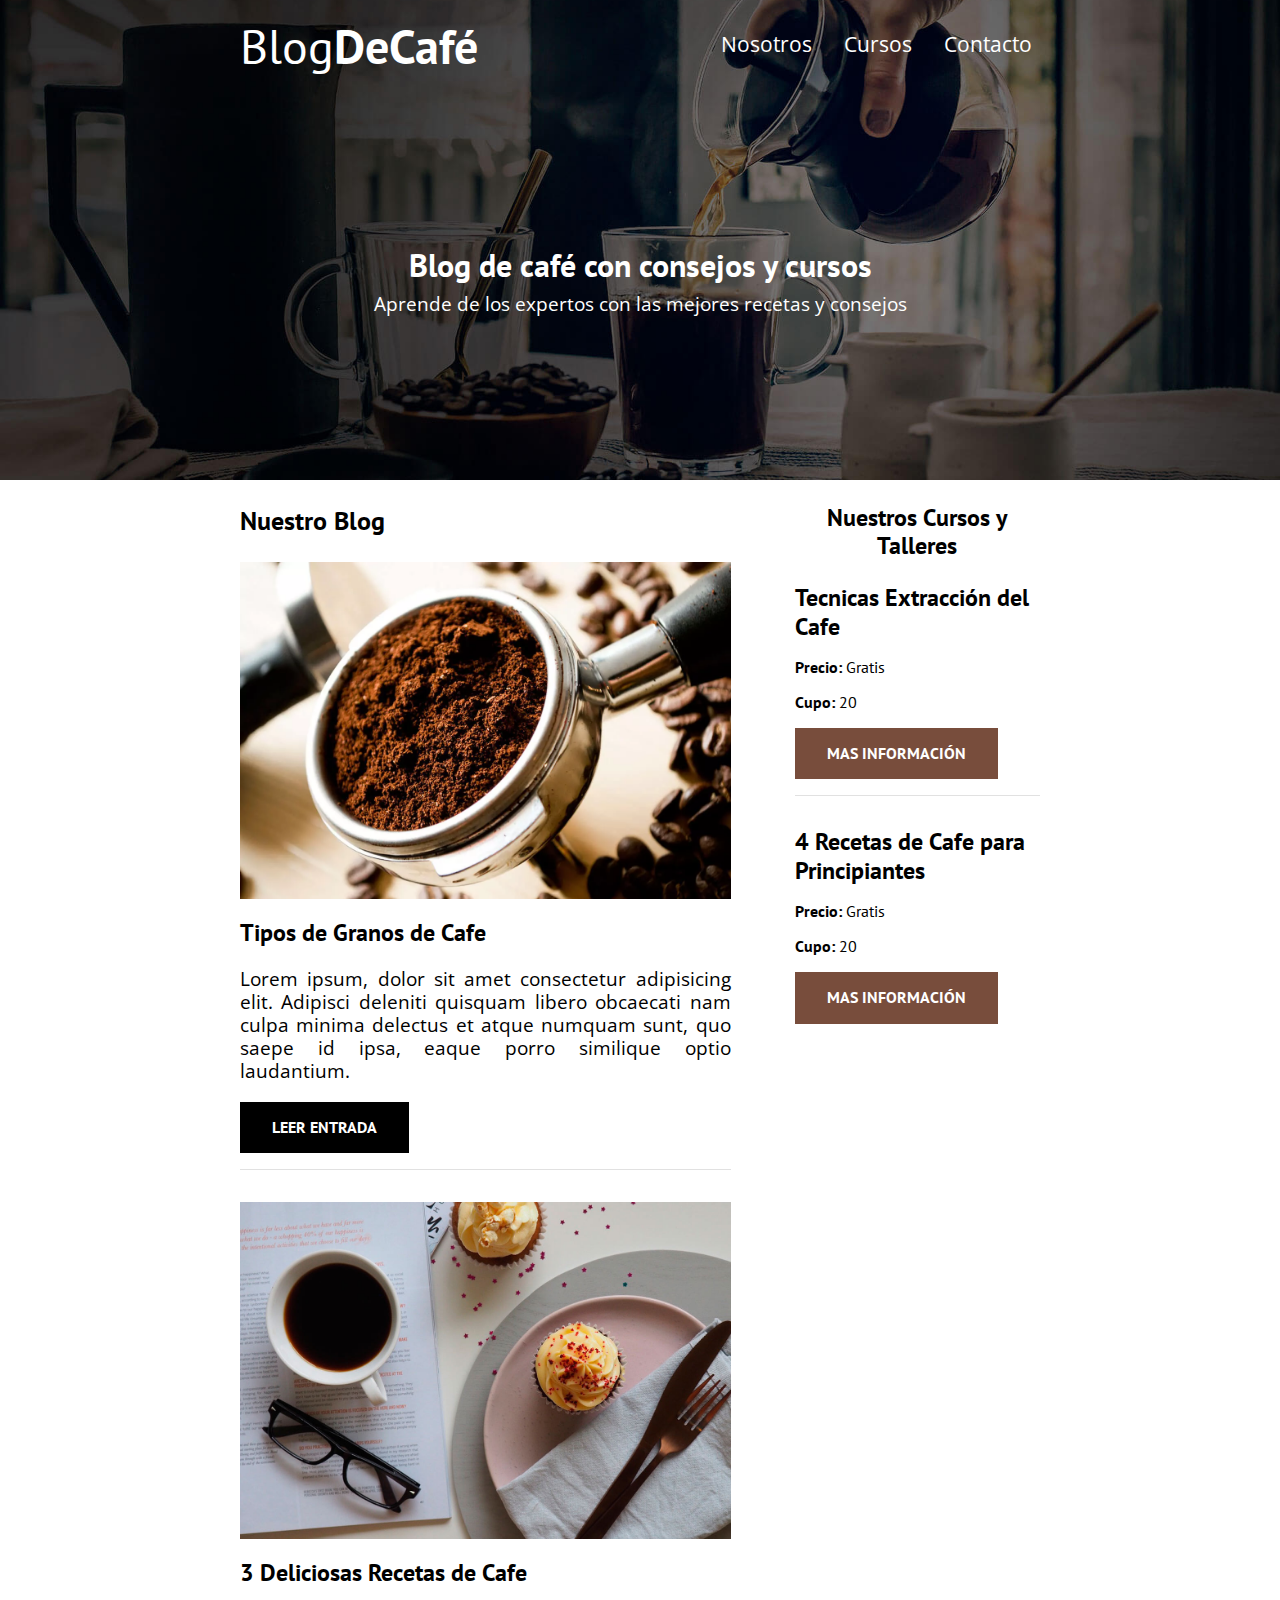
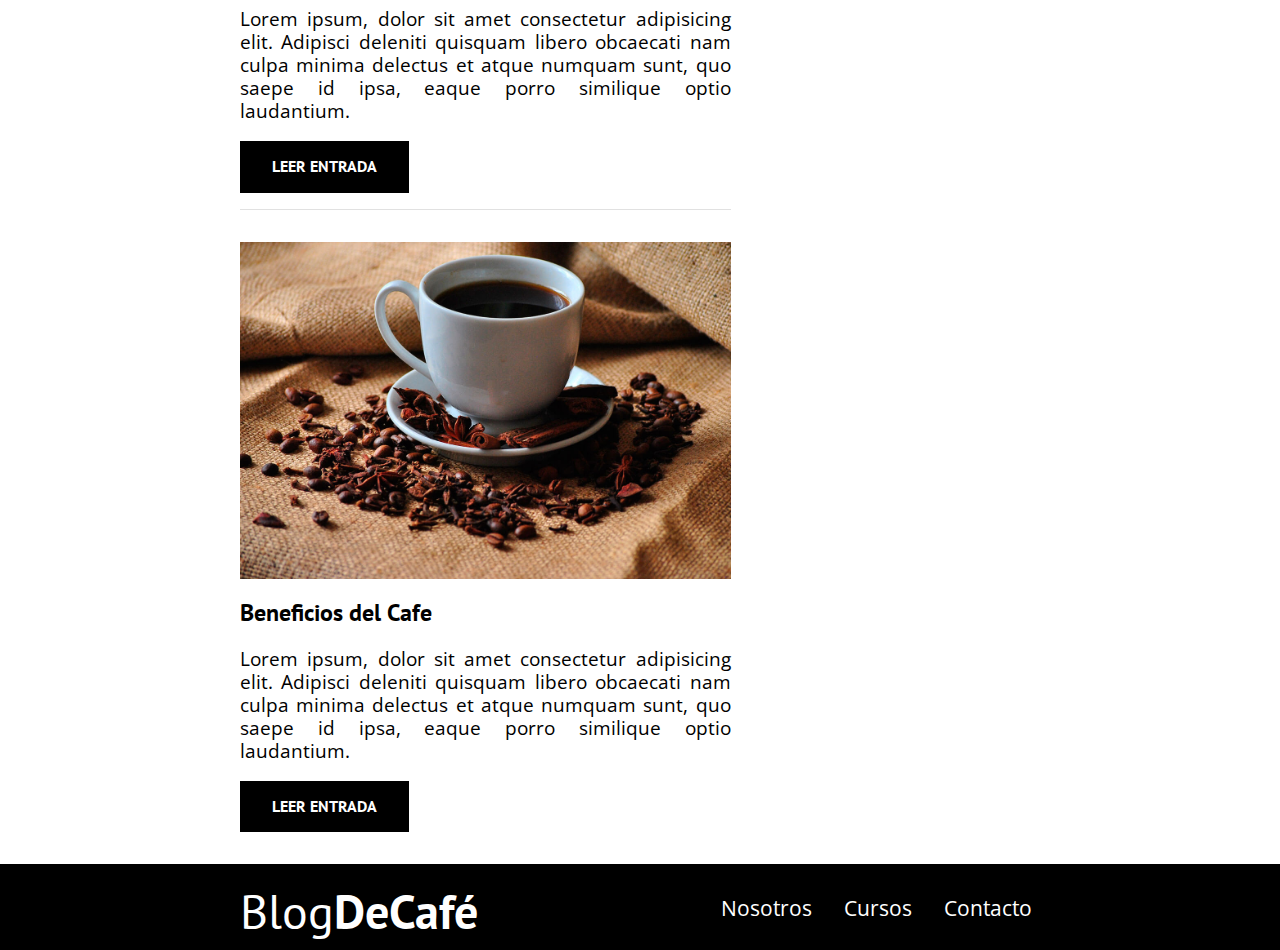
<file: index.html>
<!DOCTYPE html>
<html lang="en">
<head>
    <meta charset="UTF-8">
    <meta http-equiv="X-UA-Compatible" content="IE=edge">
    <meta name="viewport" content="width=device-width, initial-scale=1.0">
    
    <link rel="prefetch" href="nosotros.html">
    <title>Blog Del Cafe</title>

    <link rel="preload" href="css/normalize.css" as="style">
    <link rel="stylesheet" href="css/normalize.css">
    <link rel="preload" href="css/style.css" as="style">
    <link rel="stylesheet" href="css/style.css">
    <link rel="preload" href="https://fonts.googleapis.com/css2?family=Open+Sans&family=PT+Sans:wght@400;700&display=swap" crossorigin="crossorigin" as="font">
    <link href="https://fonts.googleapis.com/css2?family=Open+Sans&family=PT+Sans:wght@400;700&display=swap" rel="stylesheet"> 
    <link rel="preload" href="img/blog1.jpg">
</head>
<body>
    <header class="header">  

        <div class="contenedor">
            <div class="barra">
                <a href="index.html" class="logo">
                    <h1 class="logo__nombre no-margin centrar-texto">Blog<span class="logo__bold">DeCafé</span></h1>
                </a>
                <nav class="navegacion">
                    <a href="nosotros.html" class="navegacion__enlace">Nosotros</a>
                    <a href="cursos.html" class="navegacion__enlace">Cursos</a>
                    <a href="contacto.html" class="navegacion__enlace">Contacto</a>
                </nav>
            </div>
        </div>

        <div class="header__texto">
            <h2 class="no-margin ajustarh2">Blog de café con consejos y cursos</h2>
            <p class="no-margin">Aprende de los expertos con las mejores recetas y consejos</p>
        </div>
    </header>

    <div class="contenedor contenido-principal"> 
        <main class="blog">
            <h3>Nuestro Blog</h3>
            <article class="entrada">
                <div class="entrada__imagen">
                    <picture>
                        <source srcset="img/blog1.webp" type="image/webp">
                        <img loading="lazy" src="img/blog1.jpg" alt="imagen blog">
                    </picture>
                    
                </div>
                <div class="entrada__contenido">
                    <h4 class="no-margin">Tipos de Granos de Cafe</h4>
                    <p>Lorem ipsum, dolor sit amet consectetur adipisicing elit. Adipisci deleniti quisquam libero obcaecati nam culpa minima delectus et atque numquam sunt, quo saepe id ipsa, eaque porro similique optio laudantium.</p>
                    <a href="entrada.html" class="boton boton--primario">Leer entrada</a>
                </div>
            </article>

            <article class="entrada">
                <div class="entrada__imagen">
                    <img src="img/blog2.jpg" alt="imagen blog">
                </div>
                <div class="entrada__contenido">
                    <h4 class="no-margin">3 Deliciosas Recetas de Cafe</h4>
                    <p>Lorem ipsum, dolor sit amet consectetur adipisicing elit. Adipisci deleniti quisquam libero obcaecati nam culpa minima delectus et atque numquam sunt, quo saepe id ipsa, eaque porro similique optio laudantium.</p>
                    <a href="entrada.html" class="boton boton--primario">Leer entrada</a>
                </div>
            </article>

            <article class="entrada">
                <div class="entrada__imagen">
                    <img src="img/blog3.jpg" alt="imagen blog">
                </div>
                <div class="entrada__contenido">
                    <h4 class="no-margin">Beneficios del Cafe</h4>
                    <p>Lorem ipsum, dolor sit amet consectetur adipisicing elit. Adipisci deleniti quisquam libero obcaecati nam culpa minima delectus et atque numquam sunt, quo saepe id ipsa, eaque porro similique optio laudantium.</p>
                    <a href="entrada.html" class="boton boton--primario">Leer entrada</a>
                </div>
            </article>
        </main>
        <aside class="sidebar">
            <h3 class="centrar-text">Nuestros Cursos y Talleres</h3>

            <ul class="cursos no-padding">
                <li class="widget-curso">
                    <h4 class="no-margin">Tecnicas Extracción del Cafe</h4>
                    <p class="widget-curso__label">Precio:
                        <span class="widget-curso__info">Gratis</span>
                    </p>
                    <p class="widget-curso__label">Cupo:
                        <span class="widget-curso__info">20</span>
                    </p>
                    <a href="entrada.html" class="boton boton--secundario">Mas Información</a>
                </li>

                <li class="widget-curso">
                    <h4 class="no-margin">4 Recetas de Cafe para Principiantes</h4>
                    <p class="widget-curso__label">Precio:
                        <span class="widget-curso__info">Gratis</span>
                    </p>
                    <p class="widget-curso__label">Cupo:
                        <span class="widget-curso__info">20</span>
                    </p>
                    <a href="entrada.html" class="boton boton--secundario">Mas Información</a>
                </li>
                
            </ul>
        </aside>
    </div>

    <footer class="footer">
        <div class="contenedor">
            <div class="barra">
                <a href="index.html" class="logo">
                    <h1 class="logo__nombre no-margin centrar-texto">Blog<span class="logo__bold">DeCafé</span></h1>
                </a>
                <nav class="navegacion">
                    <a href="nosotros.html" class="navegacion__enlace">Nosotros</a>
                    <a href="cursos.html" class="navegacion__enlace">Cursos</a>
                    <a href="contacto.html" class="navegacion__enlace">Contacto</a>
                </nav>
            </div>
        </div>
    </footer>
</body>
</html>
</file>
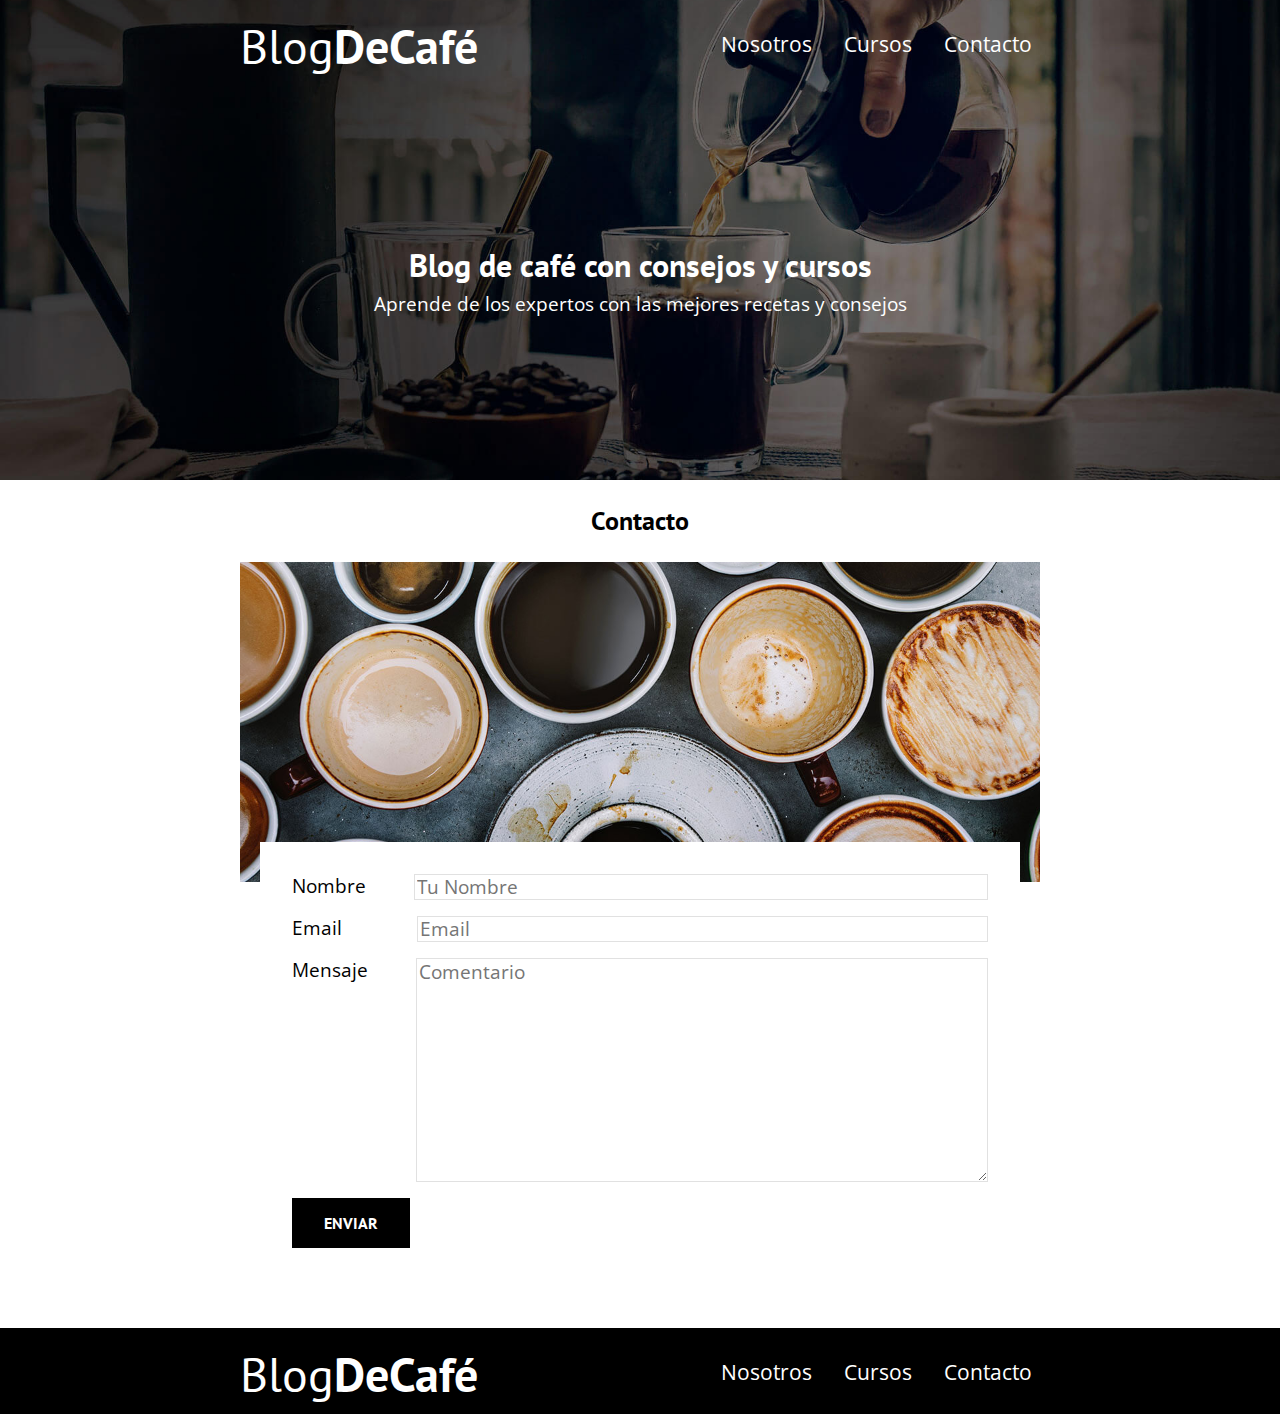
<file: contacto.html>
<!DOCTYPE html>
<html lang="en">
<head>
    <meta charset="UTF-8">
    <meta http-equiv="X-UA-Compatible" content="IE=edge">
    <meta name="viewport" content="width=device-width, initial-scale=1.0">
    <title>Blog Del Cafe</title>
</head>
<body>
    <!DOCTYPE html>
<html lang="en">
<head>
    <meta charset="UTF-8">
    <meta http-equiv="X-UA-Compatible" content="IE=edge">
    <meta name="viewport" content="width=device-width, initial-scale=1.0">
    <title>Blog Del Cafe</title>
    <link rel="stylesheet" href="/css/normalize.css">
    <link rel="stylesheet" href="/css/style.css">
    <link href="https://fonts.googleapis.com/css2?family=Open+Sans&family=PT+Sans:wght@400;700&display=swap" rel="stylesheet"> 
</head>
<body>
    <header class="header">  

        <div class="contenedor">
            <div class="barra">
                <a href="index.html" class="logo">
                    <h1 class="logo__nombre no-margin centrar-texto">Blog<span class="logo__bold">DeCafé</span></h1>
                </a>
                <nav class="navegacion">
                    <a href="nosotros.html" class="navegacion__enlace">Nosotros</a>
                    <a href="cursos.html" class="navegacion__enlace">Cursos</a>
                    <a href="contacto.html" class="navegacion__enlace">Contacto</a>
                </nav>
            </div>
        </div>

        <div class="header__texto">
            <h2 class="no-margin ajustarh2">Blog de café con consejos y cursos</h2>
            <p class="no-margin">Aprende de los expertos con las mejores recetas y consejos</p>
        </div>
    </header>
    
    <main class="contenedor">
        <h3 class="centrar-texto">Contacto</h3>

        <div class="contacto-bg"></div>
        <form class="formulario">
            <div class="campo">
                <label class="campo__label" for="Nombre">Nombre</label>
                <input class="campo__field" 
                placeholder="Tu Nombre"
                type="text" 
                name="Tu Nombre" 
                id="Nombre">
            </div>
            <div class="campo gap">
                <label class="campo__label--email" for="email">Email</label>
                <input   class="campo__field"
                placeholder="Email"
                type="email" 
                name="Tu Email"
                id="email">
            </div>
            <div class="campo">
                <label class="campo__label" for="mensaje">Mensaje</label>
                <textarea  class="campo__field campo__field--textarea" 
                placeholder="Comentario"
                id="mensaje" cols="30" 
                rows="10"></textarea>
            </div>

            <div class="campo">
                <input type="submit" 
                value="enviar" 
                class="boton boton--primario">
            </div>
        </form>
    </main>

    <footer class="footer">
        <div class="contenedor">
            <div class="barra">
                <a href="index.html" class="logo">
                    <h1 class="logo__nombre no-margin centrar-texto">Blog<span class="logo__bold">DeCafé</span></h1>
                </a>
                <nav class="navegacion">
                    <a href="nosotros.html" class="navegacion__enlace">Nosotros</a>
                    <a href="cursos.html" class="navegacion__enlace">Cursos</a>
                    <a href="contacto.html" class="navegacion__enlace">Contacto</a>
                </nav>
            </div>
        </div>
    </footer>
</body>
</html>
</body>
</html>
</file>
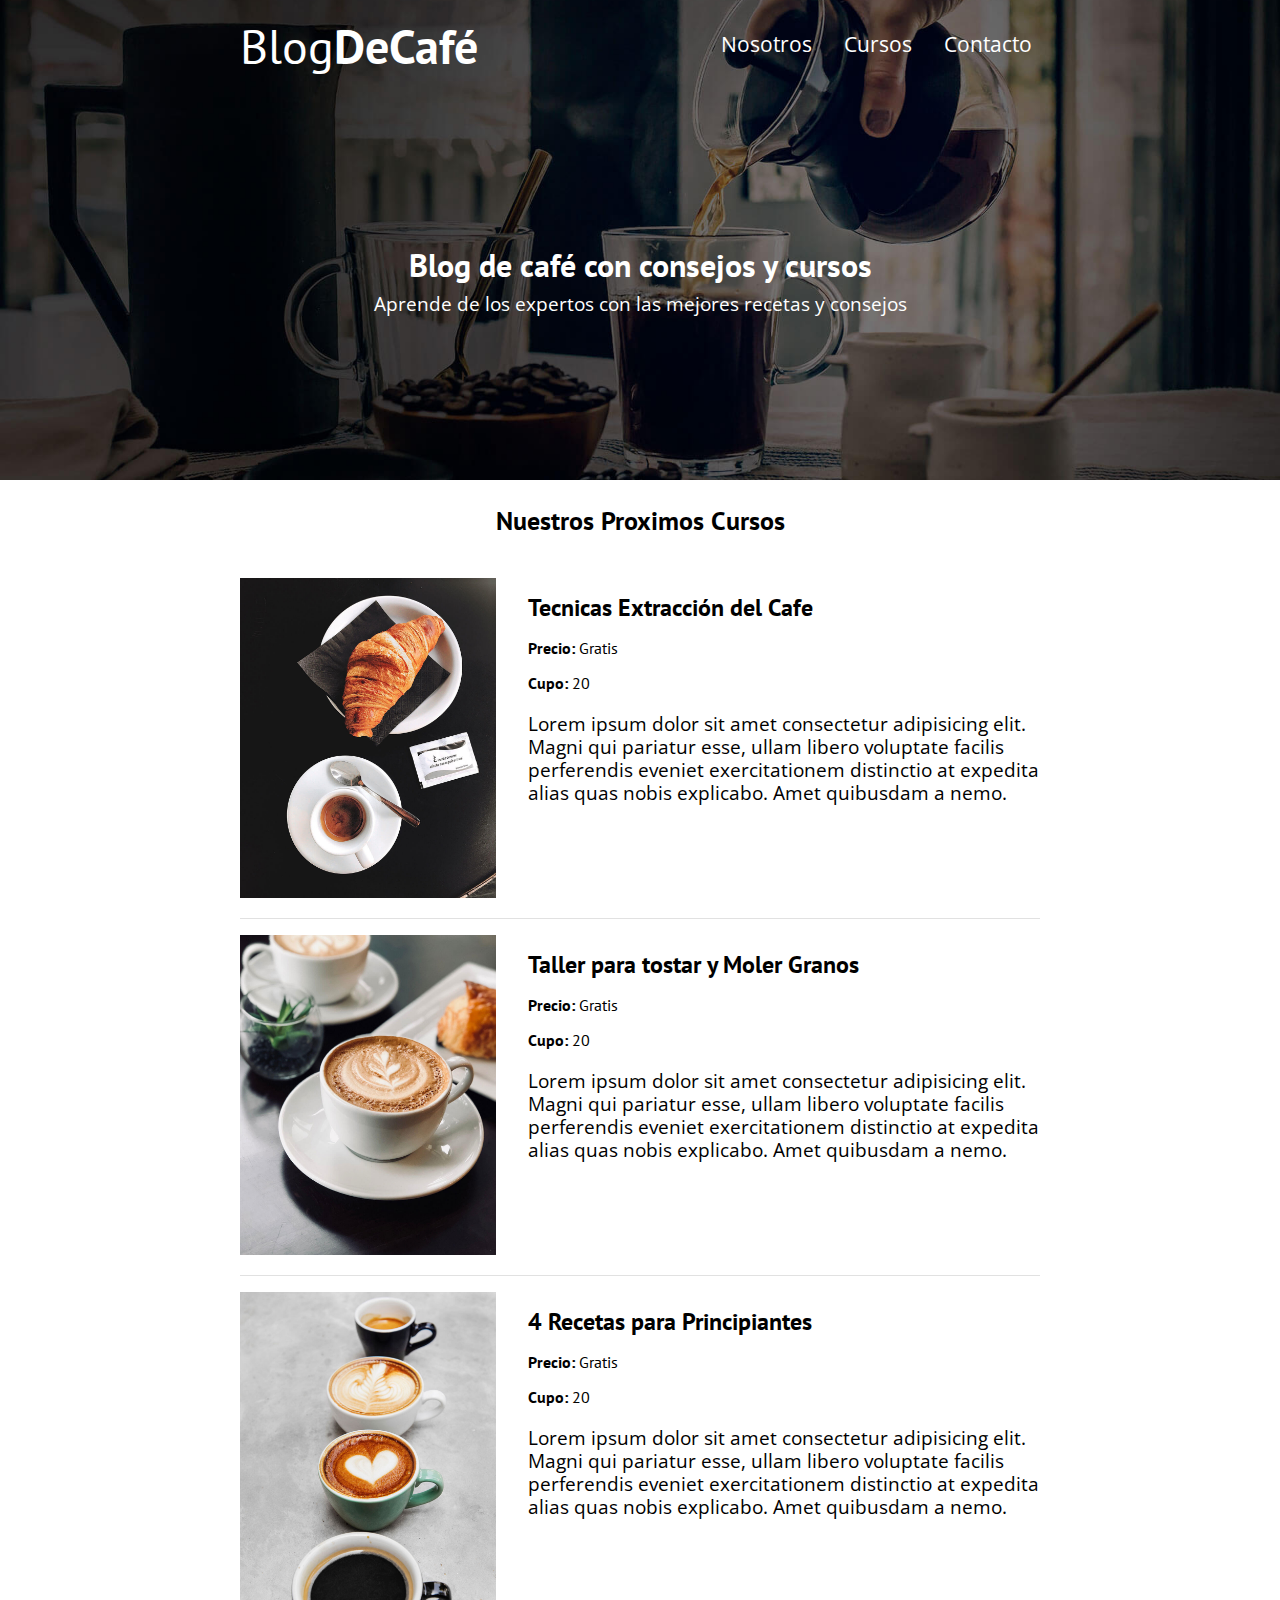
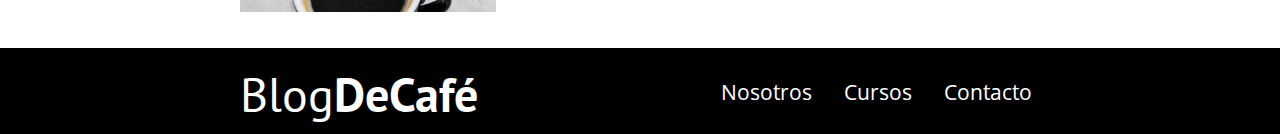
<file: cursos.html>
<!DOCTYPE html>
<html lang="en">
<head>
    <meta charset="UTF-8">
    <meta http-equiv="X-UA-Compatible" content="IE=edge">
    <meta name="viewport" content="width=device-width, initial-scale=1.0">
    <title>Blog Del Cafe</title>
    <link rel="stylesheet" href="/css/normalize.css">
    <link rel="stylesheet" href="/css/style.css">
    <link href="https://fonts.googleapis.com/css2?family=Open+Sans&family=PT+Sans:wght@400;700&display=swap" rel="stylesheet"> 
</head>
<body>
    <header class="header">  

        <div class="contenedor">
            <div class="barra">
                <a href="index.html" class="logo">
                    <h1 class="logo__nombre no-margin centrar-texto">Blog<span class="logo__bold">DeCafé</span></h1>
                </a>
                <nav class="navegacion">
                    <a href="nosotros.html" class="navegacion__enlace">Nosotros</a>
                    <a href="cursos.html" class="navegacion__enlace">Cursos</a>
                    <a href="contacto.html" class="navegacion__enlace">Contacto</a>
                </nav>
            </div>
        </div>

        <div class="header__texto">
            <h2 class="no-margin ajustarh2">Blog de café con consejos y cursos</h2>
            <p class="no-margin">Aprende de los expertos con las mejores recetas y consejos</p>
        </div>
    </header>
    
    <main class="contenedor">
        <h3 class="centrar-texto">Nuestros Proximos Cursos</h3>

        <div class="curso">
            <div class="curso__imagen">
                <img src="img/curso1.jpg" alt="imagen del Curso">
            </div>
            <div class="curso__informacion">
                <h4 class="calcu">Tecnicas Extracción del Cafe</h4>
                <p class="curso__label">Precio:
                    <span class="curso__info">Gratis</span>
                </p>
                <p class="curso__label">Cupo:
                    <span class="curso__info">20</span>
                </p>
                <p class="curso__descripcion">Lorem ipsum dolor sit amet consectetur adipisicing elit. Magni qui pariatur esse, ullam libero voluptate facilis perferendis eveniet exercitationem distinctio at expedita alias quas nobis explicabo. Amet quibusdam a nemo.</p>            
            </div> <!--CIERRE CURSO INFO -->
        </div> <!--Cierre curso-->

        <div class="curso">
            <div class="curso__imagen">
                <img src="img/curso2.jpg" alt="imagen del Curso">
            </div>

            <div class="curso__informacion">
                <h4 class="calcu">Taller para tostar y Moler Granos</h4>
                <p class="curso__label">Precio:
                    <span class="curso__info">Gratis</span>
                </p>
                <p class="curso__label">Cupo:
                    <span class="curso__info">20</span>
                </p>
                <p class="curso__descripcion">Lorem ipsum dolor sit amet consectetur adipisicing elit. Magni qui pariatur esse, ullam libero voluptate facilis perferendis eveniet exercitationem distinctio at expedita alias quas nobis explicabo. Amet quibusdam a nemo.</p>            
            </div> <!--CIERRE CURSO INFO -->
        </div> <!--Cierre curso-->


        <div class="curso">
            <div class="curso__imagen">
                <img src="img/curso3.jpg" alt="imagen del Curso">
            </div>

            <div class="curso__informacion">
                <h4 class="calcu">4 Recetas para Principiantes</h4>
                <p class="curso__label">Precio:
                    <span class="curso__info">Gratis</span>
                </p>
                <p class="curso__label">Cupo:
                    <span class="curso__info">20</span>
                </p>
                <p class="curso__descripcion">Lorem ipsum dolor sit amet consectetur adipisicing elit. Magni qui pariatur esse, ullam libero voluptate facilis perferendis eveniet exercitationem distinctio at expedita alias quas nobis explicabo. Amet quibusdam a nemo.</p>            
            </div> <!--CIERRE CURSO INFO -->
        </div> <!--Cierre curso-->


    </main>

    <footer class="footer">
        <div class="contenedor">
            <div class="barra">
                <a href="index.html" class="logo">
                    <h1 class="logo__nombre no-margin centrar-texto">Blog<span class="logo__bold">DeCafé</span></h1>
                </a>
                <nav class="navegacion">
                    <a href="nosotros.html" class="navegacion__enlace">Nosotros</a>
                    <a href="cursos.html" class="navegacion__enlace">Cursos</a>
                    <a href="contacto.html" class="navegacion__enlace">Contacto</a>
                </nav>
            </div>
        </div>
    </footer>
</body>
</html>
</file>
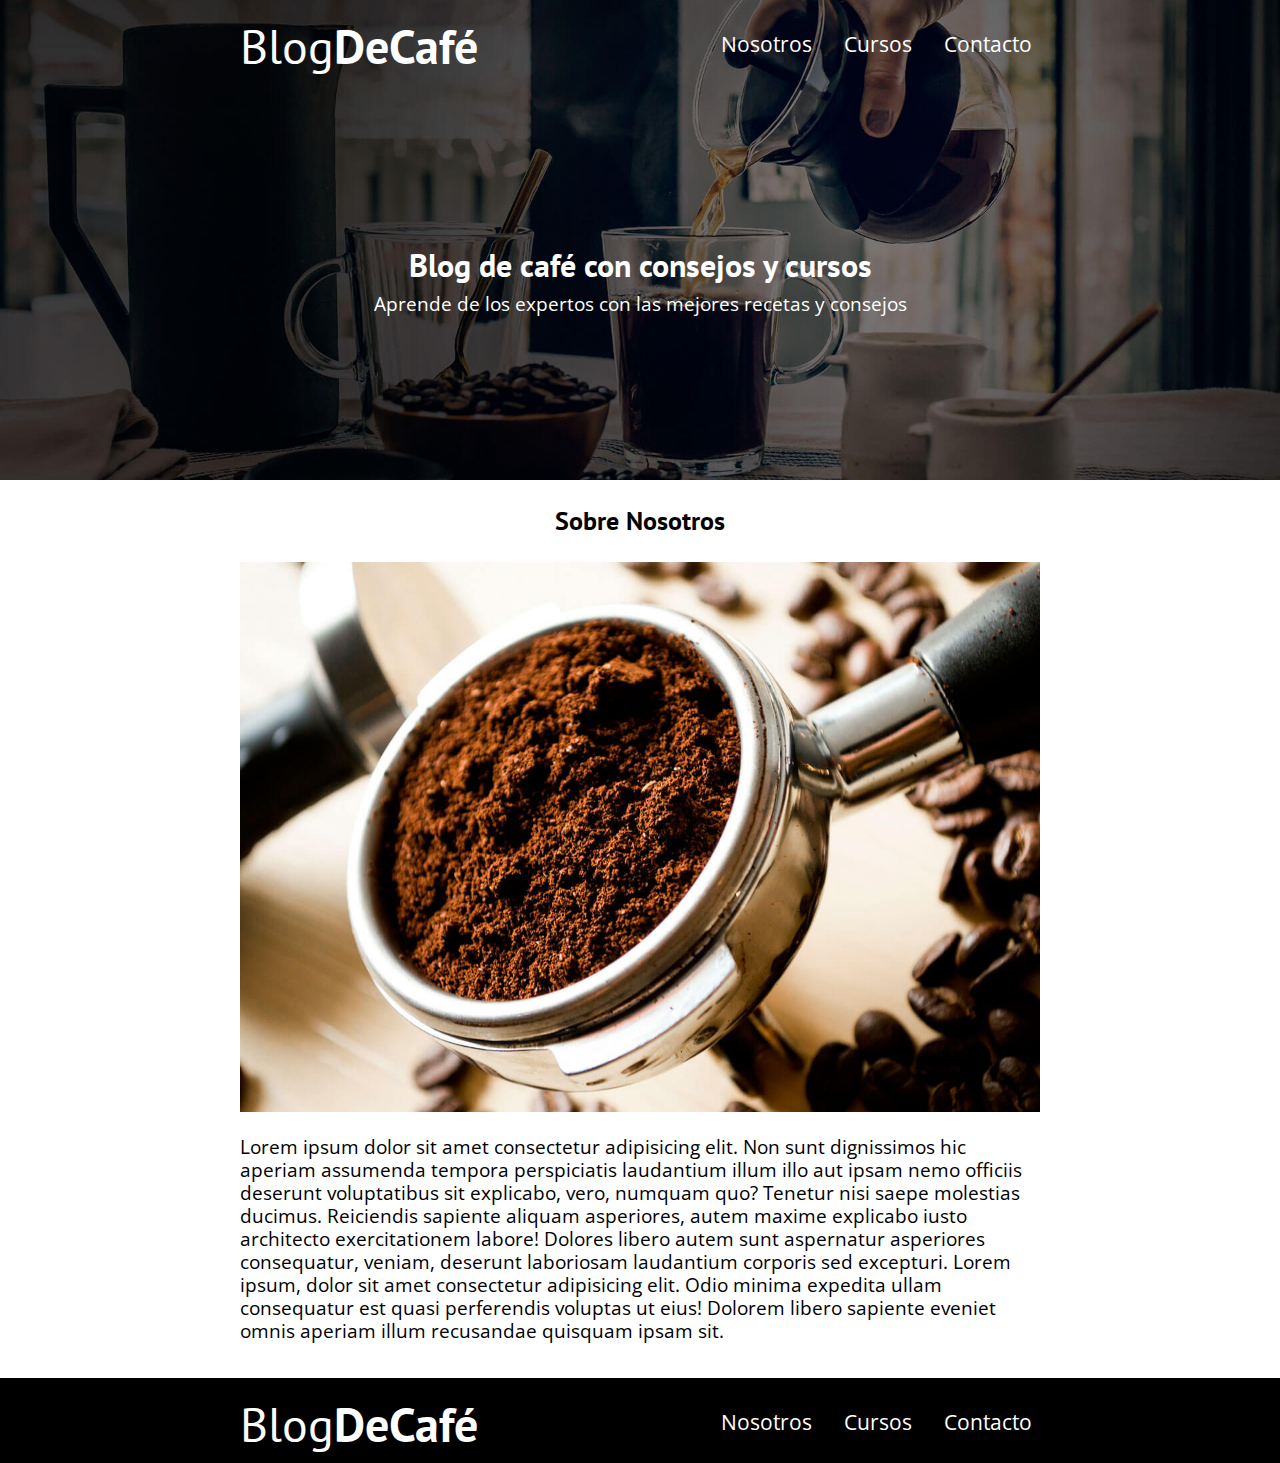
<file: entrada.html>
<!DOCTYPE html>
<html lang="en">
<head>
    <meta charset="UTF-8">
    <meta http-equiv="X-UA-Compatible" content="IE=edge">
    <meta name="viewport" content="width=device-width, initial-scale=1.0">
    <title>Blog Del Cafe</title>
</head>
<body>
    <!DOCTYPE html>
<html lang="en">
<head>
    <meta charset="UTF-8">
    <meta http-equiv="X-UA-Compatible" content="IE=edge">
    <meta name="viewport" content="width=device-width, initial-scale=1.0">
    <title>Blog Del Cafe</title>
    <link rel="stylesheet" href="/css/normalize.css">
    <link rel="stylesheet" href="/css/style.css">
    <link href="https://fonts.googleapis.com/css2?family=Open+Sans&family=PT+Sans:wght@400;700&display=swap" rel="stylesheet"> 
</head>
<body>
    <header class="header">  

        <div class="contenedor">
            <div class="barra">
                <a href="index.html" class="logo">
                    <h1 class="logo__nombre no-margin centrar-texto">Blog<span class="logo__bold">DeCafé</span></h1>
                </a>
                <nav class="navegacion">
                    <a href="nosotros.html" class="navegacion__enlace">Nosotros</a>
                    <a href="cursos.html" class="navegacion__enlace">Cursos</a>
                    <a href="contacto.html" class="navegacion__enlace">Contacto</a>
                </nav>
            </div>
        </div>

        <div class="header__texto">
            <h2 class="no-margin ajustarh2">Blog de café con consejos y cursos</h2>
            <p class="no-margin">Aprende de los expertos con las mejores recetas y consejos</p>
        </div>
    </header>
    
    <main class="contenedor">
        <h3 class="centrar-texto">Sobre Nosotros</h3>

        <img src="img/blog1.jpg" alt="imagen del blog">
        <p>Lorem ipsum dolor sit amet consectetur adipisicing elit. Non sunt dignissimos hic aperiam assumenda tempora perspiciatis laudantium illum illo aut ipsam nemo officiis deserunt voluptatibus sit explicabo, vero, numquam quo?
        Tenetur nisi saepe molestias ducimus. Reiciendis sapiente aliquam asperiores, autem maxime explicabo iusto architecto exercitationem labore! Dolores libero autem sunt aspernatur asperiores consequatur, veniam, deserunt laboriosam laudantium corporis sed excepturi.
        Lorem ipsum, dolor sit amet consectetur adipisicing elit. Odio minima expedita ullam consequatur est quasi perferendis voluptas ut eius! Dolorem libero sapiente eveniet omnis aperiam illum recusandae quisquam ipsam sit.</p>
    </main>

    <footer class="footer">
        <div class="contenedor">
            <div class="barra">
                <a href="index.html" class="logo">
                    <h1 class="logo__nombre no-margin centrar-texto">Blog<span class="logo__bold">DeCafé</span></h1>
                </a>
                <nav class="navegacion">
                    <a href="nosotros.html" class="navegacion__enlace">Nosotros</a>
                    <a href="cursos.html" class="navegacion__enlace">Cursos</a>
                    <a href="contacto.html" class="navegacion__enlace">Contacto</a>
                </nav>
            </div>
        </div>
    </footer>
</body>
</html>
</body>
</html>
</file>
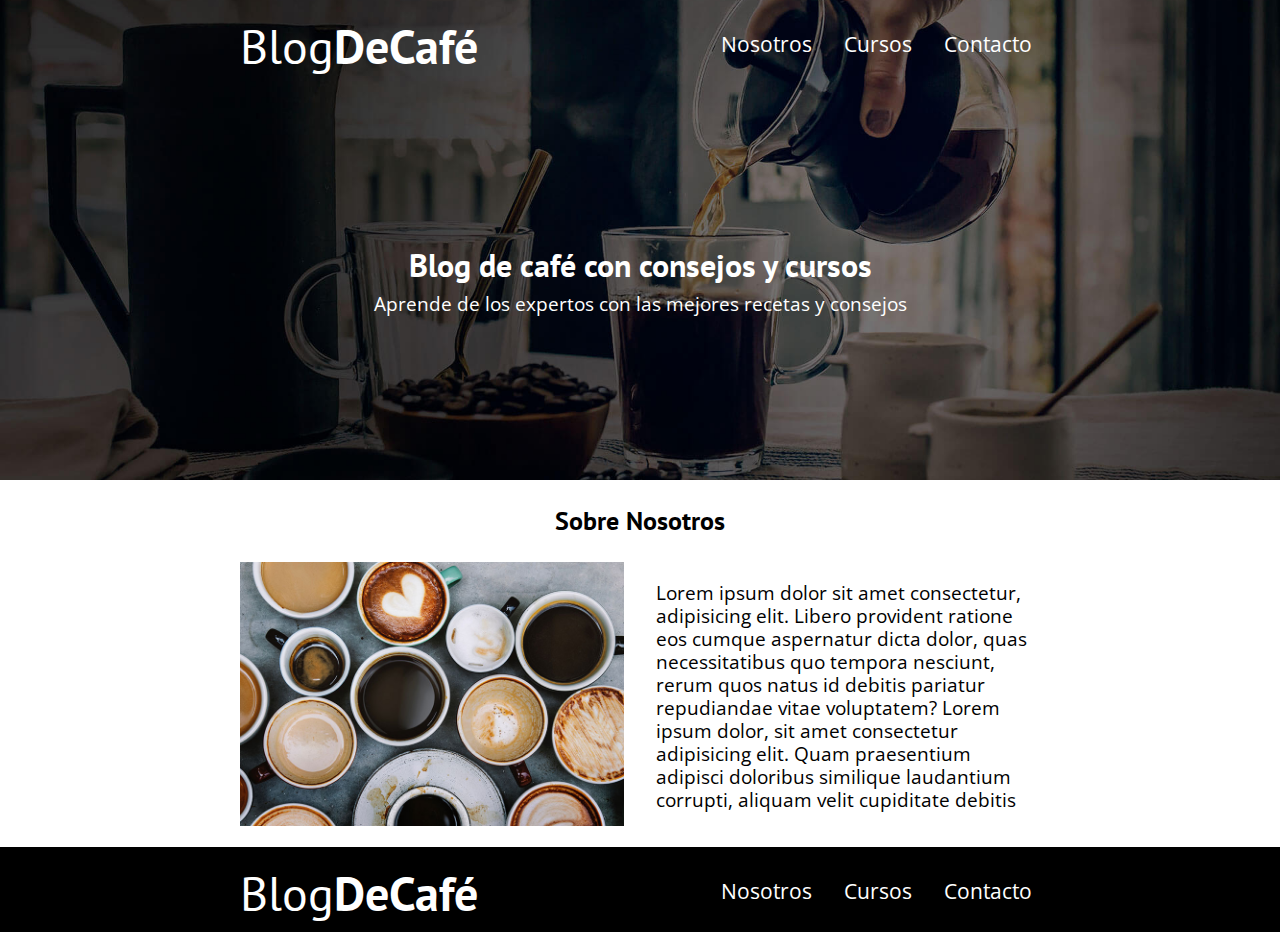
<file: nosotros.html>
<!DOCTYPE html>
<html lang="en">
<head>
    <meta charset="UTF-8">
    <meta http-equiv="X-UA-Compatible" content="IE=edge">
    <meta name="viewport" content="width=device-width, initial-scale=1.0">
    <title>Blog Del Cafe</title>
    <link rel="stylesheet" href="/css/normalize.css">
    <link rel="stylesheet" href="/css/style.css">
    <link href="https://fonts.googleapis.com/css2?family=Open+Sans&family=PT+Sans:wght@400;700&display=swap" rel="stylesheet"> 
</head>
<body>
    <header class="header">  

        <div class="contenedor">
            <div class="barra">
                <a href="index.html" class="logo">
                    <h1 class="logo__nombre no-margin centrar-texto">Blog<span class="logo__bold">DeCafé</span></h1>
                </a>
                <nav class="navegacion">
                    <a href="nosotros.html" class="navegacion__enlace">Nosotros</a>
                    <a href="cursos.html" class="navegacion__enlace">Cursos</a>
                    <a href="contacto.html" class="navegacion__enlace">Contacto</a>
                </nav>
            </div>
        </div>

        <div class="header__texto">
            <h2 class="no-margin ajustarh2">Blog de café con consejos y cursos</h2>
            <p class="no-margin">Aprende de los expertos con las mejores recetas y consejos</p>
        </div>
    </header>
    
    <main class="contenedor">
        <h3 class="centrar-texto">Sobre Nosotros</h3>
        <div class="sobre-nosotros">
            <div class="sobre-nosotros__imagen">
                <img src="img/nosotros.jpg" alt="imagen nosotros">
            </div>

            <div class="sobre-nosotros__texto no-margin">
                <p>Lorem ipsum dolor sit amet consectetur, adipisicing elit. Libero provident ratione eos cumque aspernatur dicta dolor, quas necessitatibus quo tempora nesciunt, rerum quos natus id debitis pariatur repudiandae vitae voluptatem?
                Lorem ipsum dolor, sit amet consectetur adipisicing elit. Quam praesentium adipisci doloribus similique laudantium corrupti, aliquam velit cupiditate debitis </p>
            </div>
        </div>

    </main>

    <footer class="footer">
        <div class="contenedor">
            <div class="barra">
                <a href="index.html" class="logo">
                    <h1 class="logo__nombre no-margin centrar-texto">Blog<span class="logo__bold">DeCafé</span></h1>
                </a>
                <nav class="navegacion">
                    <a href="nosotros.html" class="navegacion__enlace">Nosotros</a>
                    <a href="cursos.html" class="navegacion__enlace">Cursos</a>
                    <a href="contacto.html" class="navegacion__enlace">Contacto</a>
                </nav>
            </div>
        </div>
    </footer>
</body>
</html>
</file>
<file: css/style.css>
:root{
    --fuenteheading: "PT sans", sans-serif;
    --fuenteparrafos: "Open Sans", sans-serif;

    --primario:#784D3C;
    --blanco:#fff;
    --negro:#000;
    --claro:#e1e1e1;
}

html{
    box-sizing: border-box;
    font-size: 62,5%;
}
*,*:before,*:after{
    box-sizing: inherit;
}
body{
    font-family: var(--fuenteparrafos);
    font-size: 1.2rem;
    line-height: 1.2;
}

/* GLOBALES */
.contenedor{
    max-width: 50rem;
    width: 90%;
    margin: 0 auto;
}
a{
    text-decoration: none;
}
h1,h2,h3,h4{
    font-family: var(--fuenteheading);
    line-height: 1.2;
}
h1{
    font-size: 3rem;
}
h2{
    font-size: 2.4rem;
}
h3{
    font-size: 1.6rem;
}
h4{
    font-size: 1.5rem}
img{
    max-width: 100%;
}
.no-margin{
    margin: 0;
}
.no-padding{
    padding: 0;
}
.centrar-texto{
    text-align: center;
}

/* HEADER  */
.header{
    background-image: url(../img/banner.jpg);
    height: 30rem;
    background-repeat: no-repeat;
    background-size: cover;
    background-position: center center;
}
.header__texto{
    text-align: center;
    color: var(--blanco);
    margin-top: 2rem;
}
@media (min-width: 768px) {
    .header__texto{
        margin-top: 10rem;
    }
    .logo__nombre{
        margin-top: 1rem;
    }
}
@media (min-width: 768px) {
    .barra{
        display:flex;
        justify-content:space-between;
        align-items: center;
    }
}
.logo{
    color: var(--blanco);
}
.logo__nombre{
    font-weight: 480;
}
@media (min-width: 360px) {
    .logo__nombre{
        margin-bottom: -1rem;
        margin-top: 1;
    }
    .navegacion__enlace{
        margin-bottom: .3rem;
    }
    .ajustarh2{
        font-size: 2rem;
        /* margin-top: 4rem; */
        margin:4rem 2rem 0.5rem 2rem;
    }
    .entrada__contenido{
        padding-top: 1rem;
    }
    .navegacion{
        margin-top: 2rem;
    }
}
.logo__bold{
    font-weight: bold;
}
@media (min-width: 768px) {
    .navegacion{
        display: flex;
        gap: 1.5rem;
    }
}
.navegacion__enlace{
    display: block;
    text-align: center;
    font-size: 1.3rem;
    color: var(--blanco);
    
}
@media (min-width: 768px) {
    .navegacion__enlace{
        margin-right: .5rem;
    }
}
/* CONTENIDO */

@media (min-width: 768px) {
    .contenido-principal{
        display: grid;
        grid-template-columns: 2fr 1fr;
        column-gap: 4rem;
    }
}
.entrada{
    border-bottom: 1px solid var(--claro);
    margin-bottom: 2rem;
}
.entrada:last-of-type{
    border: none;
    margin-bottom: 0;

}
.boton{
    display: block;
    font-family: var(--fuenteheading);
    color: var(--blanco);
    text-align: center;
    padding:1rem 2rem;
    font-size: 1rem;
    text-transform: uppercase;
    font-weight: 700;
    margin-bottom: 1rem;
    border: none;

}

@media (min-width: 768px) {
    .boton{
        display:inline-block;
    }
}
.boton:hover{
    cursor: pointer;
}

.boton--primario{
    background-color: var(--negro);
}
.boton--secundario{
    background-color: var(--primario);
}
.cursos{
    list-style: none;
}
.widget-curso{
    border-bottom: 1px solid var(--claro);
    margin-bottom: 2rem;
}
.widget-curso:last-of-type,
.curso:last-of-type{
    border: none;
    margin-bottom: 0;
}
.widget-curso__label,
.curso__label{
    font-family: var(--fuenteheading);
    font-weight: 700;
}
.widget-curso__info,
.curso__info{
    font-weight: 400;
}
.widget-curso__label,
.widget-curso__info,
.curso__label,
.curso__info{
    font-size: 1rem;
}
.centrar-text{
    text-align: center;
    font-size: 1.48rem;
}
.entrada p{
    text-align: justify;
}

/* footer  */

.footer{
    background-color: var(--negro);
    font-size: 1rem;
}
@media (min-width: 360px) {
    .barra{
        padding-bottom: .5rem;
    }
}

/* NOSOTROS  */
@media (min-width: 768px) {
    .sobre-nosotros{
        display: grid;
        grid-template-columns: repeat(2,1fr);
        column-gap: 2rem;
    
    }
    .sobre-nosotros__texto{
        margin: 0;
    }
    .contenedor{
        padding-bottom: 1rem;
    }
}
/* CURSOS  */
.curso{
    padding: top 1rem;
    padding: 1rem 0;
    border-bottom: 1px solid var(--claro);
}
@media (min-width: 768px) {
    .curso{
        display: grid;
        grid-template-columns: 1fr 2fr;
        gap: 2rem;
    }
    
    .calcu{
        margin: 1rem 0;
    }
}
.contacto-bg{
    background-image: url(../img/contacto.jpg);
    height: 20rem;
    background-size: cover;
    background-repeat: no-repeat;
    
}
.formulario{
    background-color: var(--blanco);
    margin: -2.5rem auto 0 auto;
    width: 95%;
    padding: 2rem;

}
.campo{
    display: flex;
    margin-bottom: 1rem;
    gap: 2rem;
}

.campo__label--email{
    margin-right: 2.1rem;
}
@media (min-width: 768px) {
    .campo__label{
        margin-right: 1rem;
    }
}
.gap{
    gap: 2.6rem;
}
.campo__label{
    flex: 0 0 4rem;
    text-align: right;
    gap:1rem;
    
}
.campo__field{
    flex: 1;
    border: 1px solid var(--claro);
}
.campo__field--textarea{
    height: 14rem;
    
}
</file>
